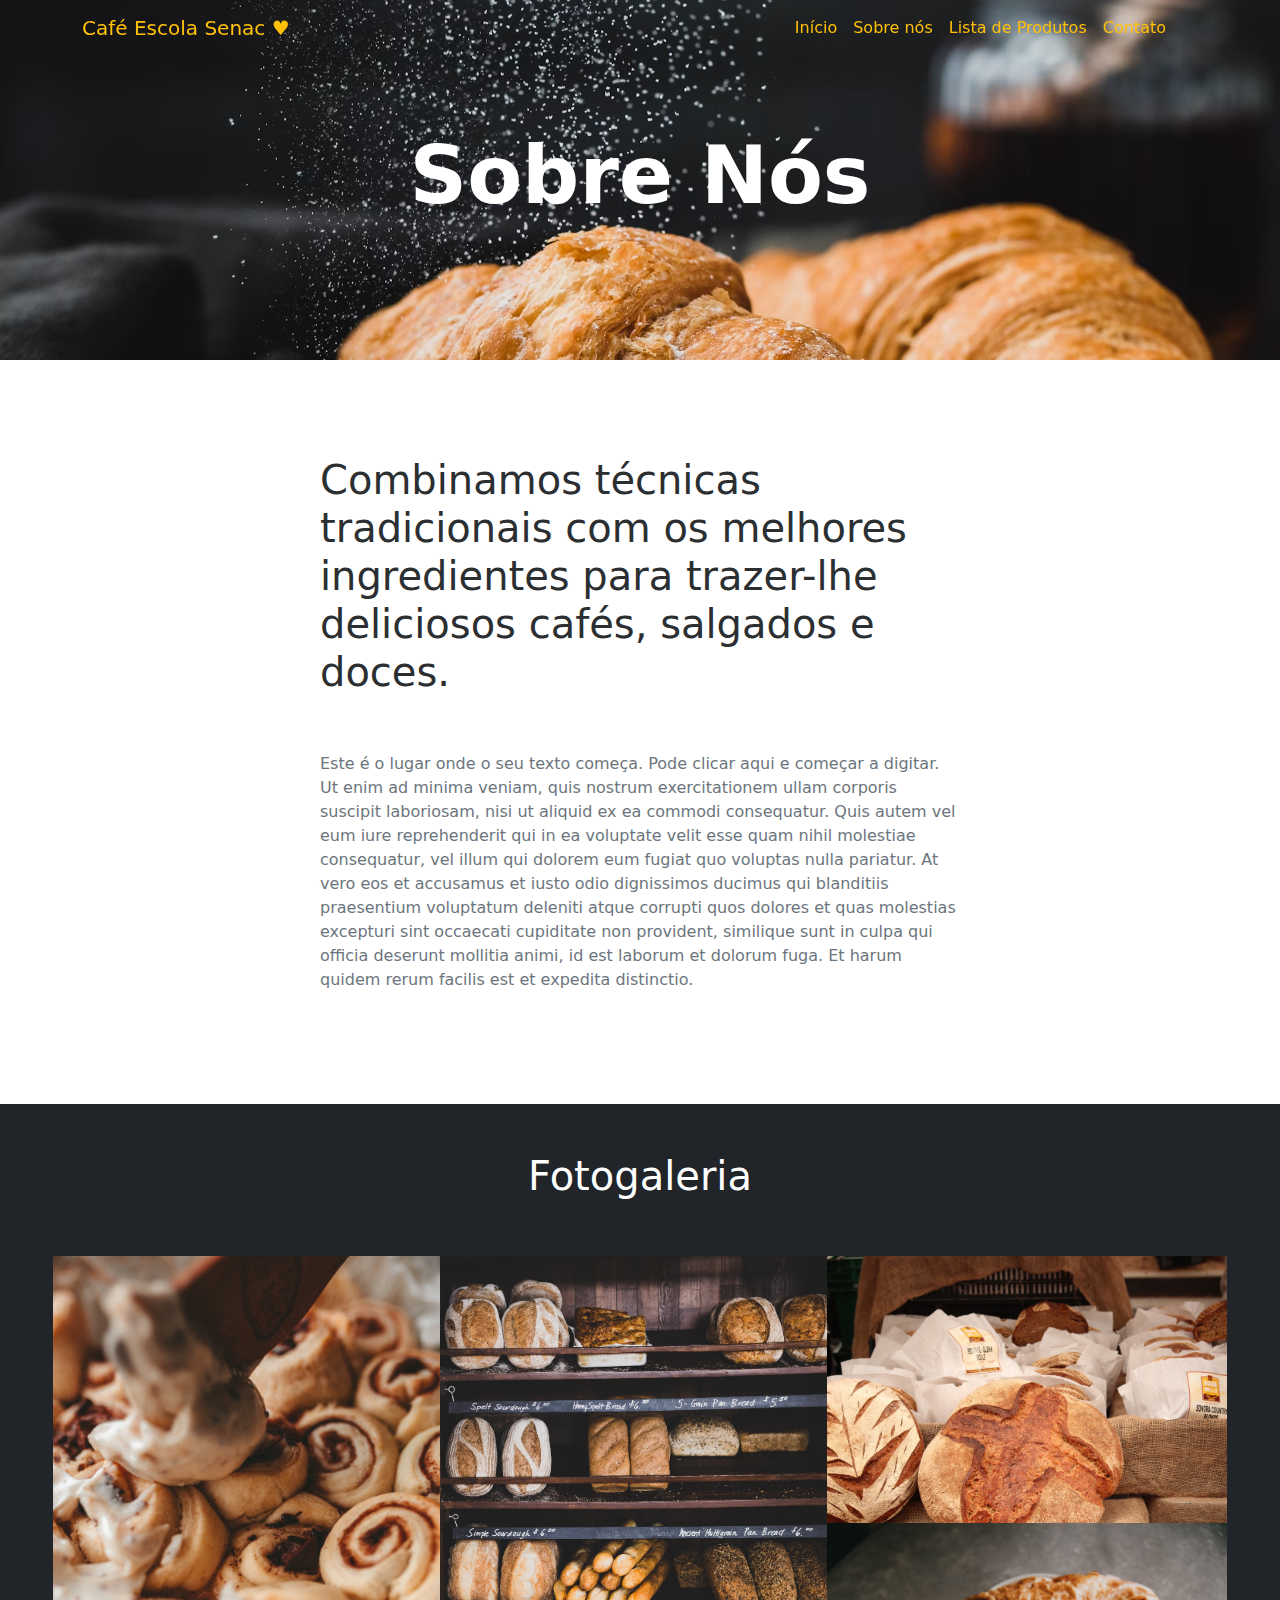
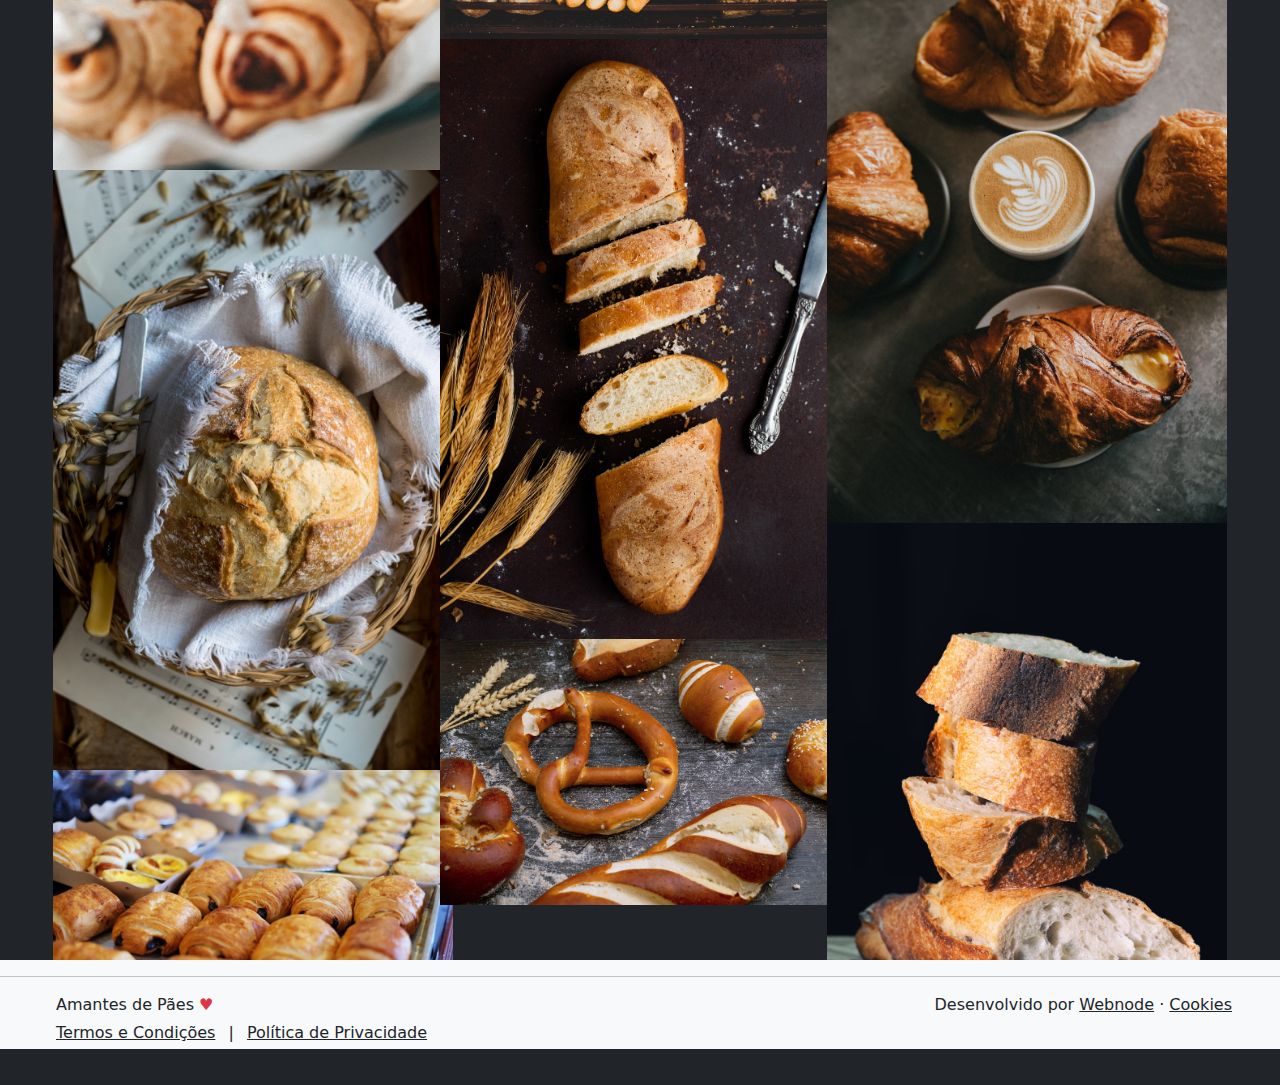
<file: src/pages/about.html>
<!DOCTYPE html>
<html lang="en">
<head>
    <meta charset="UTF-8">
    <meta name="viewport" content="width=device-width, initial-scale=1.0">
    <link rel="stylesheet" href="../../assets/CSS/Style.css">
    <link rel="stylesheet" href="../bootstrap/css/bootstrap.min.css">
    <title>Sobre nós</title>
</head>
<body>
    <header>
        <nav class="navbar navbar-expand-lg fixed-top">
            <div class="container">
                <a class="navbar-brand text-warning" href="#">Café Escola Senac &hearts;</a>
                <button class="navbar-toggler bg-warning" type="button" data-bs-toggle="offcanvas" data-bs-target="#offcanvasRight"
                aria-controls="offcanvasRight">
                    <span class="navbar-toggler-icon"></span>
                </button>
                <div class="offcanvas offcanvas-end" id="offcanvasRight" tabindex="-1" aria-labelledby="offcanvasRightLabel">
                    <div class="offcanvas-header">
                        <button type="button" class="btn-close" data-bs-dismiss="offcanvas" aria-label="Close"></button>
                    </div>
                    <ul class="navbar-nav px-4 justify-content-end">
                        <li class="nav-item">
                            <a class="nav-link borTop text-warning" aria-current="page" href="../../Index.html">Início</a>
                        </li>
                        <li class="nav-item">
                            <a class="nav-link borTop text-warning" href="./about.html">Sobre nós</a>
                        </li>
                        <li class="nav-item">
                            <a class="nav-link borTop text-warning" href="./List.html">Lista de Produtos</a>
                        </li>
                        <li class="nav-item">
                            <a class="nav-link borTop borBottom text-warning" aria-disabled="true">Contato</a>
                        </li>
                    </ul>
                </div>
            </div>
        </nav>
    </header>
    <main>
        <div class="container-fuid imgTop2">
            <div class="row text-center justify-content-center align-items-center h-100">
                <div class="col d-flex justify-content-center align-items-center">
                    <h1 class="display-1 text-white fw-bold">Sobre Nós</h1>
                </div>
            </div>
            <div class="row text-center mt-5">
                <div class="col text-start d-flex justify-content-center mt-5">
                    <h2 class="titleAbout fw-normal text-secondary-emphasis">Combinamos técnicas tradicionais com os melhores ingredientes para trazer-lhe deliciosos cafés, salgados e doces.</h2>
                </div>
            </div>
            <div class="row text-center my-5">
                <div class="col text-start d-flex justify-content-center mb-5">
                    <p class="textoAbout text-secondary">Este é o lugar onde o seu texto começa. Pode clicar aqui e começar a digitar. Ut enim ad minima veniam, quis nostrum exercitationem ullam corporis suscipit laboriosam, nisi ut aliquid ex ea commodi consequatur. Quis autem vel eum iure reprehenderit qui in ea voluptate velit esse quam nihil molestiae consequatur, vel illum qui dolorem eum fugiat quo voluptas nulla pariatur. At vero eos et accusamus et iusto odio dignissimos ducimus qui blanditiis praesentium voluptatum deleniti atque corrupti quos dolores et quas molestias excepturi sint occaecati cupiditate non provident, similique sunt in culpa qui officia deserunt mollitia animi, id est laborum et dolorum fuga. Et harum quidem rerum facilis est et expedita distinctio.</p>
                </div>
            </div>
            <div class="container-fluid bg-dark mt-5">
                <div class="row text-center">
                    <h2 class="text-white h1 mt-5">Fotogaleria</h2>
                </div>
                <div class="row-cols-lg-3 d-flex p-lg-5">
                    <div class="col d-flex flex-column align-items-center justify-content-start">
                        <img src="../../assets/img/Imagem5.avif" alt="" class="h-auto imgAbout">
                        <img src="../../assets/img/Imagem4.avif" alt="" class="h-auto imgAbout">
                        <img src="../../assets/img/Imagem2.avif" alt="" class="h-auto imgAbout">
                    </div>
                    <div class="col d-flex flex-column align-items-center  justify-content-start">
                        <img src="../../assets/img/Imagem3.avif" alt="" class="h-auto imgAbout">
                        <img src="../../assets/img/Imagem6.avif" alt="" class="h-auto imgAbout">
                        <img src="../../assets/img/Imagem7.avif" alt="" class="h-auto imgAbout">
                    </div>
                    <div class="col d-flex flex-column align-items-center  justify-content-start">
                        <img src="../../assets/img/Imagem1.avif" alt="" class="h-auto imgAbout">
                        <img src="../../assets/img/Imagem8.avif" alt="" class="h-auto imgAbout">
                        <img src="../../assets/img/Imagem9.avif" alt="" class="h-auto imgAbout">
                    </div>
                </div>
            </div>
        </div>
    </main>
    <footer class="footerAbout bg-light w-100">
        <hr>
        <div class="row  row-cols-1 row-cols-lg-2 text-center px-lg-5">
            <div class="col text-lg-start">
                <p class="mb-1 ms-2">Amantes de Pães <span class="text-danger">&hearts;</span></p>
                <p class="mb-1">
                    <a href="#" class="text-decoration-underline text-dark mx-2">Termos e Condições</a> |
                    <a href="#" class="text-decoration-underline text-dark mx-2">Política de Privacidade</a>
                </p>
            </div>
            <div class="col text-lg-end">
                <p class="mb-0">
                    Desenvolvido por <a href="#" class="text-decoration-underline text-dark">Webnode</a> &middot;
                    <a href="#" class="text-decoration-underline text-dark">Cookies</a>
                </p>
            </div>
        </div>
    </footer>
    <script src="../bootstrap/js/bootstrap.bundle.min.js"></script>
    <script src="https://code.jquery.com/jquery-3.6.0.min.js"></script>
    <script src="../js/script.js"></script>
</body>
</html>
</file>
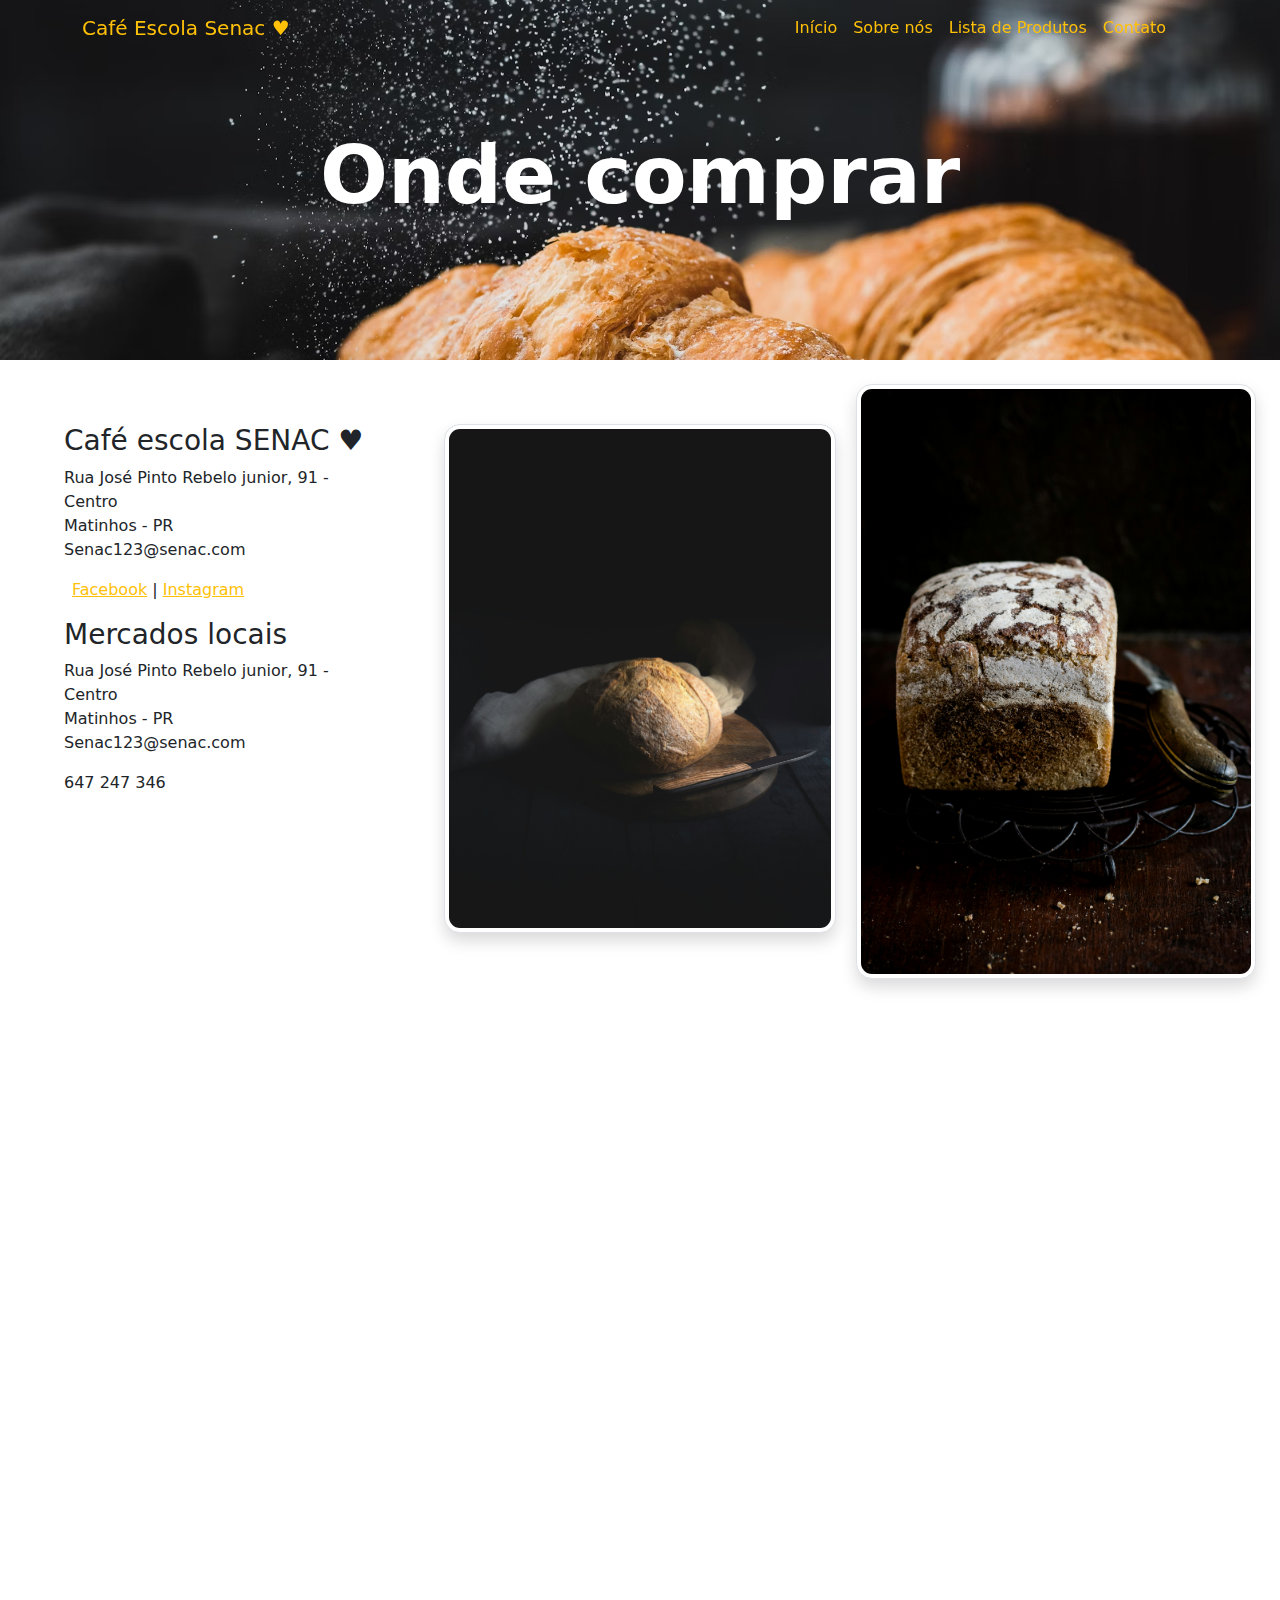
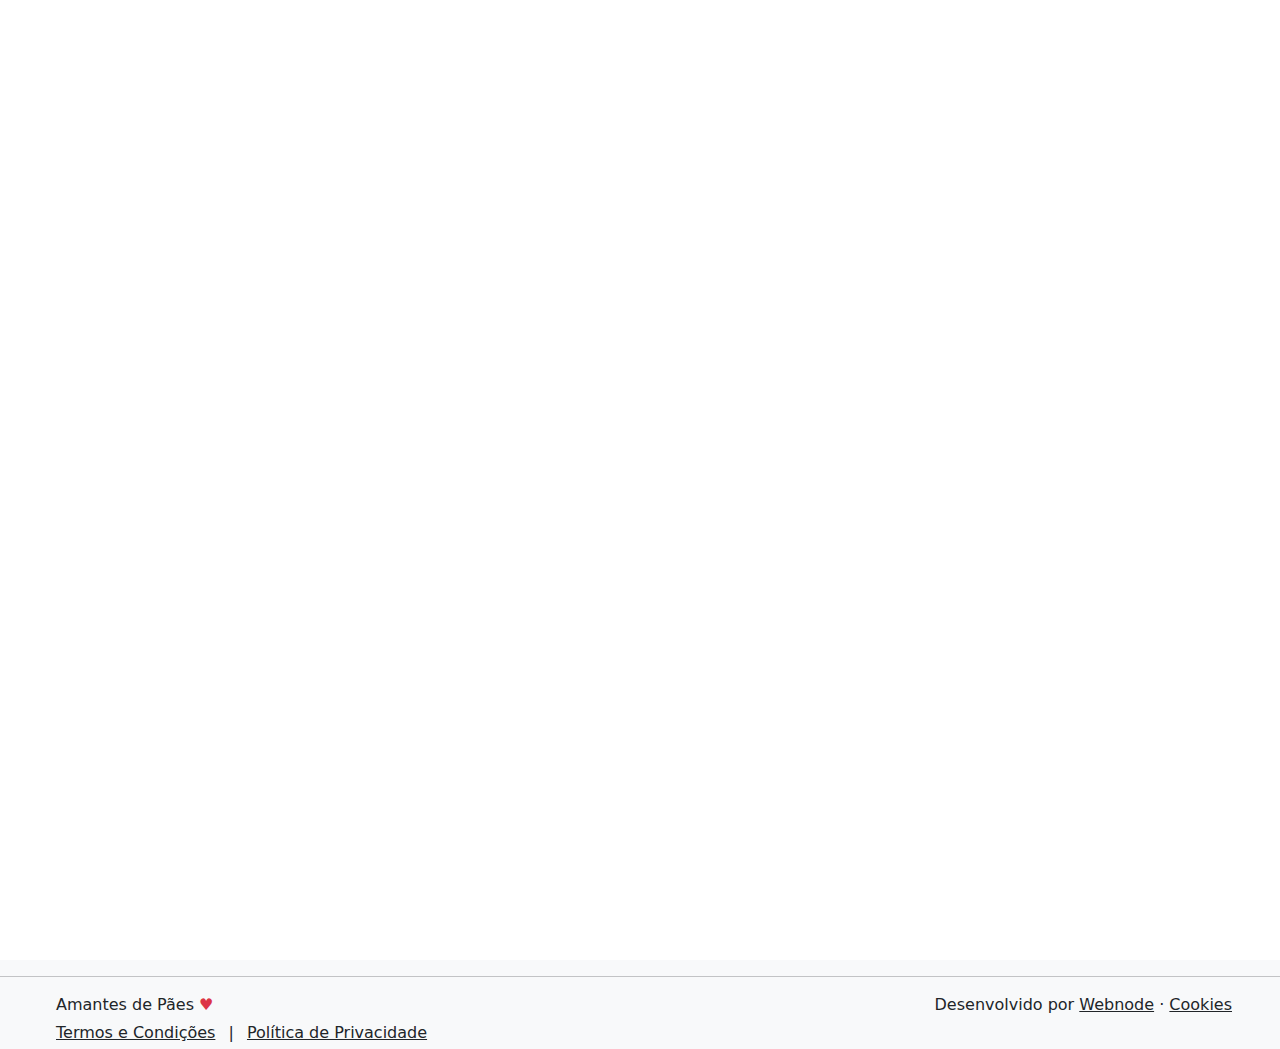
<file: src/pages/contato.html>
<!DOCTYPE html>
<html lang="pt-br">
<head>
    <meta charset="UTF-8">
    <meta name="viewport" content="width=device-width, initial-scale=1.0">
    <link rel="stylesheet" href="../../assets/CSS/Style.css">
    <link rel="stylesheet" href="../bootstrap/css/bootstrap.min.css">
    <title>Contato</title>
</head>
<body>
    <header>
        <nav class="navbar navbar-expand-lg fixed-top">
            <div class="container">
                <a class="navbar-brand text-warning" href="#">Café Escola Senac &hearts;</a>
                <button class="navbar-toggler bg-warning" type="button" data-bs-toggle="offcanvas" data-bs-target="#offcanvasRight"
                aria-controls="offcanvasRight">
                    <span class="navbar-toggler-icon"></span>
                </button>
                <div class="offcanvas offcanvas-end" id="offcanvasRight" tabindex="-1" aria-labelledby="offcanvasRightLabel">
                    <div class="offcanvas-header">
                        <button type="button" class="btn-close" data-bs-dismiss="offcanvas" aria-label="Close"></button>
                    </div>
                    <ul class="navbar-nav px-4 justify-content-end">
                        <li class="nav-item">
                            <a class="nav-link borTop text-warning" aria-current="page" href="../../Index.html">Início</a>
                        </li>
                        <li class="nav-item">
                            <a class="nav-link borTop text-warning" href="./sobre.html">Sobre nós</a>
                        </li>
                        <li class="nav-item">
                            <a class="nav-link borTop text-warning" href="./Lista.html">Lista de Produtos</a>
                        </li>
                        <li class="nav-item">
                            <a class="nav-link borTop borBottom text-warning" href="./contato.html">Contato</a>
                        </li>
                    </ul>
                </div>
            </div>
        </nav>
    </header>
    <main>
        <div class="container-fluid imgTop2">
            <div class="row text-center justify-content-center align-items-center h-100">
                <div class="col d-flex justify-content-center align-items-center">
                    <h1 class="display-1 text-white fw-bold">Onde comprar</h1>
                </div>
            </div>
            <div class="container-fluid p-3">
                <div class="row row-cols-1 row-cols-lg-3 h-75">
                    <div class="col p-lg-5">
                        <h3>Café escola SENAC &hearts;</h3>
                        <p>Rua José Pinto Rebelo junior, 91 - Centro<br>Matinhos - PR <br>
                            <a href="gmail.com" class="text-decoration-none text-dark">Senac123@senac.com</a>
                        </p>
                        <p class="mx-2">
                            <a href="facebook.com" class="text-warning">Facebook</a> |
                            <a href="instagram.com" class="text-warning">Instagram</a>
                        </p>
                        <h3>Mercados locais</h3>
                        <p>Rua José Pinto Rebelo junior, 91 - Centro<br>Matinhos - PR <br>
                            <a href="gmail.com" class="text-decoration-none text-dark">Senac123@senac.com</a>
                        </p>
                        <p>647 247 346</p>
                    </div>
                    <div class="col pb-sm-3 pt-lg-5 h-75">
                        <img class="img-thumbnail w-100 h-75 shadow rounded-4" src="../../assets/img/mike-kenneally-NYRuUS8iNWc-unsplash.jpg" alt="">
                    </div>
                    <div class="col pb-sm-3 p-lg-2 h-75">
                        <img class="img-thumbnail w-100 h-75 shadow rounded-4" src="../../assets/img/monika-grabkowska-zKpAT0nBw7Q-unsplash.jpg" alt="">
                    </div>
                </div>
            </div>
        </div>
    </main>
    <footer class="footerAbout bg-light w-100">
        <hr>
        <div class="row  row-cols-1 row-cols-lg-2 text-center px-lg-5">
            <div class="col text-lg-start">
                <p class="mb-1 ms-2">Amantes de Pães <span class="text-danger">&hearts;</span></p>
                <p class="mb-1">
                    <a href="#" class="text-decoration-underline text-dark mx-2">Termos e Condições</a> |
                    <a href="#" class="text-decoration-underline text-dark mx-2">Política de Privacidade</a>
                </p>
            </div>
            <div class="col text-lg-end">
                <p class="mb-0">
                    Desenvolvido por <a href="#" class="text-decoration-underline text-dark">Webnode</a> &middot;
                    <a href="#" class="text-decoration-underline text-dark">Cookies</a>
                </p>
            </div>
        </div>
    </footer>
    <script src="../bootstrap/js/bootstrap.bundle.min.js"></script>
    <script src="https://code.jquery.com/jquery-3.6.0.min.js"></script>
    <script src="../js/script.js"></script>
</body>
</html>
</file>
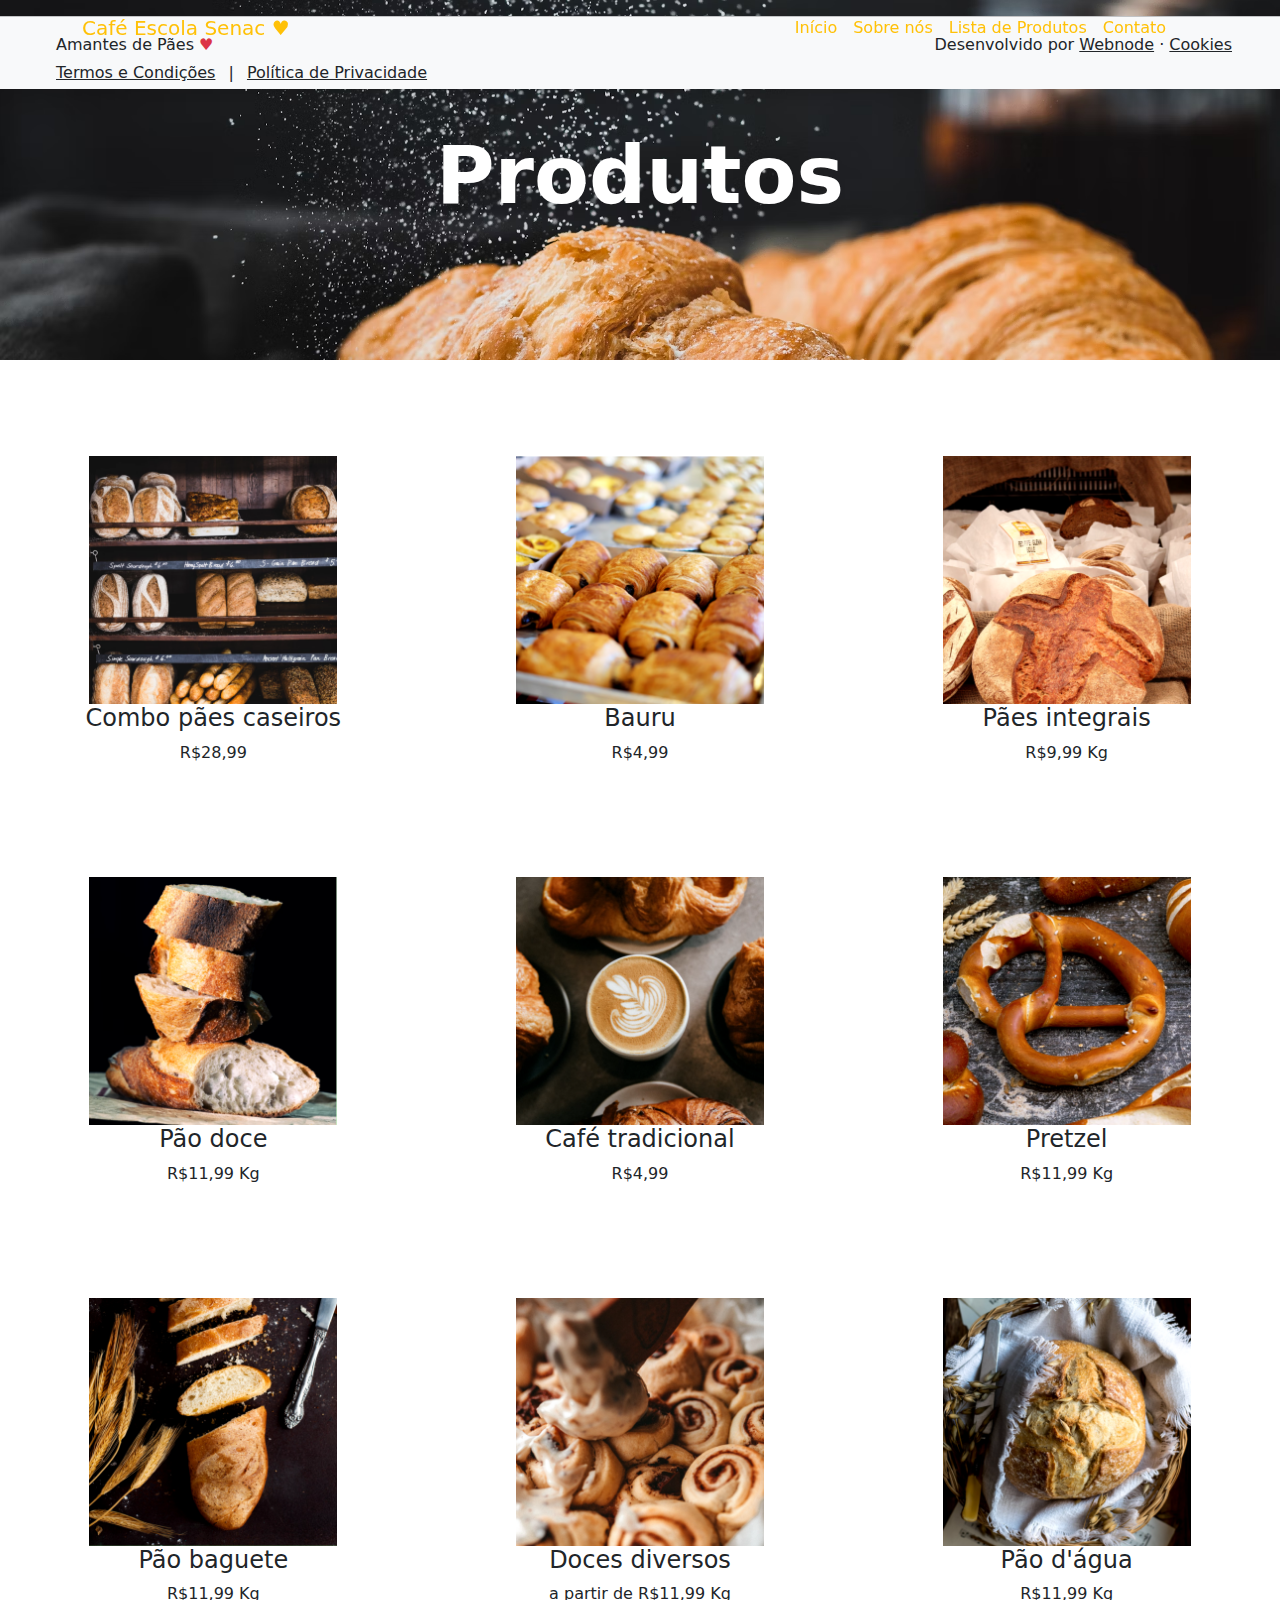
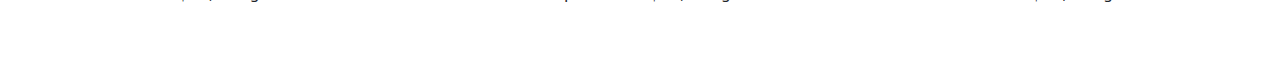
<file: src/pages/Lista.html>
<!DOCTYPE html>
<html lang="pt-br">
<head>
    <meta charset="UTF-8">
    <meta name="viewport" content="width=device-width, initial-scale=1.0">
    <link rel="stylesheet" href="../../assets/CSS/Style.css">
    <link rel="stylesheet" href="../bootstrap/css/bootstrap.min.css">
    <title>Lista de produtos</title>
</head>
<body>
    <header>
        <nav class="navbar navbar-expand-lg fixed-top">
            <div class="container">
                <a class="navbar-brand text-warning" href="#">Café Escola Senac &hearts;</a>
                <button class="navbar-toggler bg-warning" type="button" data-bs-toggle="offcanvas" data-bs-target="#offcanvasRight"
                aria-controls="offcanvasRight">
                    <span class="navbar-toggler-icon"></span>
                </button>
                <div class="offcanvas offcanvas-end" id="offcanvasRight" tabindex="-1" aria-labelledby="offcanvasRightLabel">
                    <div class="offcanvas-header">
                        <button type="button" class="btn-close" data-bs-dismiss="offcanvas" aria-label="Close"></button>
                    </div>
                    <ul class="navbar-nav px-4 justify-content-end">
                        <li class="nav-item">
                            <a class="nav-link borTop text-warning" aria-current="page" href="../../Index.html">Início</a>
                        </li>
                        <li class="nav-item">
                            <a class="nav-link borTop text-warning" href="./sobre.html">Sobre nós</a>
                        </li>
                        <li class="nav-item">
                            <a class="nav-link borTop text-warning" href="./Lista.html">Lista de Produtos</a>
                        </li>
                        <li class="nav-item">
                            <a class="nav-link borTop borBottom text-warning" href="./contato.html">Contato</a>
                        </li>
                    </ul>
                </div>
            </div>
        </nav>
    </header>
    <main>
        <div class="container-fluid imgTop2">
            <div class="row text-center justify-content-center align-items-center h-100">
                <div class="col d-flex justify-content-center align-items-center">
                    <h1 class="display-1 text-white fw-bold">Produtos</h1>
                </div>
            </div>
            <div class="row row-cols-lg-3 row-cols-md-2 d-flex flex-wrap my-5">
                <div class="col-lg d-flex align-items-center text-center flex-column p-5">
                    <img src="../../assets/img/cafe1.png" alt="" class="w-75 h-auto">
                    <h4>Combo pães caseiros</h4>
                    <p>R$28,99</p>
                </div>
                <div class="col-lg d-flex align-items-center text-center flex-column p-5">
                    <img src="../../assets/img/cafe2.png" alt="" class="w-75 h-auto">
                    <h4>Bauru</h4>
                    <p>R$4,99</p>
                </div>
                <div class="col-lg d-flex align-items-center text-center flex-column p-5">
                    <img src="../../assets/img/cafe3.png" alt="" class="w-75 h-auto">
                    <h4>Pães integrais</h4>
                    <p>R$9,99 Kg</p>
                </div>
                <div class="col-lg d-flex align-items-center text-center flex-column p-5">
                    <img src="../../assets/img/cafe4.png" alt="" class="w-75 h-auto">
                    <h4>Pão doce</h4>
                    <p>R$11,99 Kg</p>
                </div>
                <div class="col-lg d-flex align-items-center text-center flex-column p-5">
                    <img src="../../assets/img/cafe5.png" alt="" class="w-75 h-auto">
                    <h4>Café tradicional</h4>
                    <p>R$4,99</p>
                </div>
                <div class="col-lg d-flex align-items-center text-center flex-column p-5">
                    <img src="../../assets/img/cafe6.png" alt="" class="w-75 h-auto">
                    <h4>Pretzel</h4>
                    <p>R$11,99 Kg</p>
                </div>
                <div class="col-lg d-flex align-items-center text-center flex-column p-5">
                    <img src="../../assets/img/cafe7.png" alt="" class="w-75 h-auto">
                    <h4>Pão baguete</h4>
                    <p>R$11,99 Kg</p>
                </div>
                <div class="col-lg d-flex align-items-center text-center flex-column p-5">
                    <img src="../../assets/img/cafe8.png" alt="" class="w-75 h-auto">
                    <h4>Doces diversos</h4>
                    <p> a partir de R$11,99 Kg</p>
                </div>
                <div class="col-lg d-flex align-items-center text-center flex-column p-5">
                    <img src="../../assets/img/cafe9.png" alt="" class="w-75 h-auto">
                    <h4>Pão d'água</h4>
                    <p>R$11,99 Kg</p>
                </div>
            </div>
        </div>
    </main>
    <footer class="footerList bg-light w-100">
        <hr>
        <div class="row  row-cols-1 row-cols-lg-2 text-center px-lg-5">
            <div class="col text-lg-start">
                <p class="mb-1 ms-2">Amantes de Pães <span class="text-danger">&hearts;</span></p>
                <p class="mb-1">
                    <a href="#" class="text-decoration-underline text-dark mx-2">Termos e Condições</a> |
                    <a href="#" class="text-decoration-underline text-dark mx-2">Política de Privacidade</a>
                </p>
            </div>
            <div class="col text-lg-end">
                <p class="mb-0">
                    Desenvolvido por <a href="#" class="text-decoration-underline text-dark">Webnode</a> &middot;
                    <a href="#" class="text-decoration-underline text-dark">Cookies</a>
                </p>
            </div>
        </div>
    </footer>
    <script src="../bootstrap/js/bootstrap.bundle.min.js"></script>
    <script src="https://code.jquery.com/jquery-3.6.0.min.js"></script>
    <script src="../js/script.js"></script>
</body>
</html>
</file>
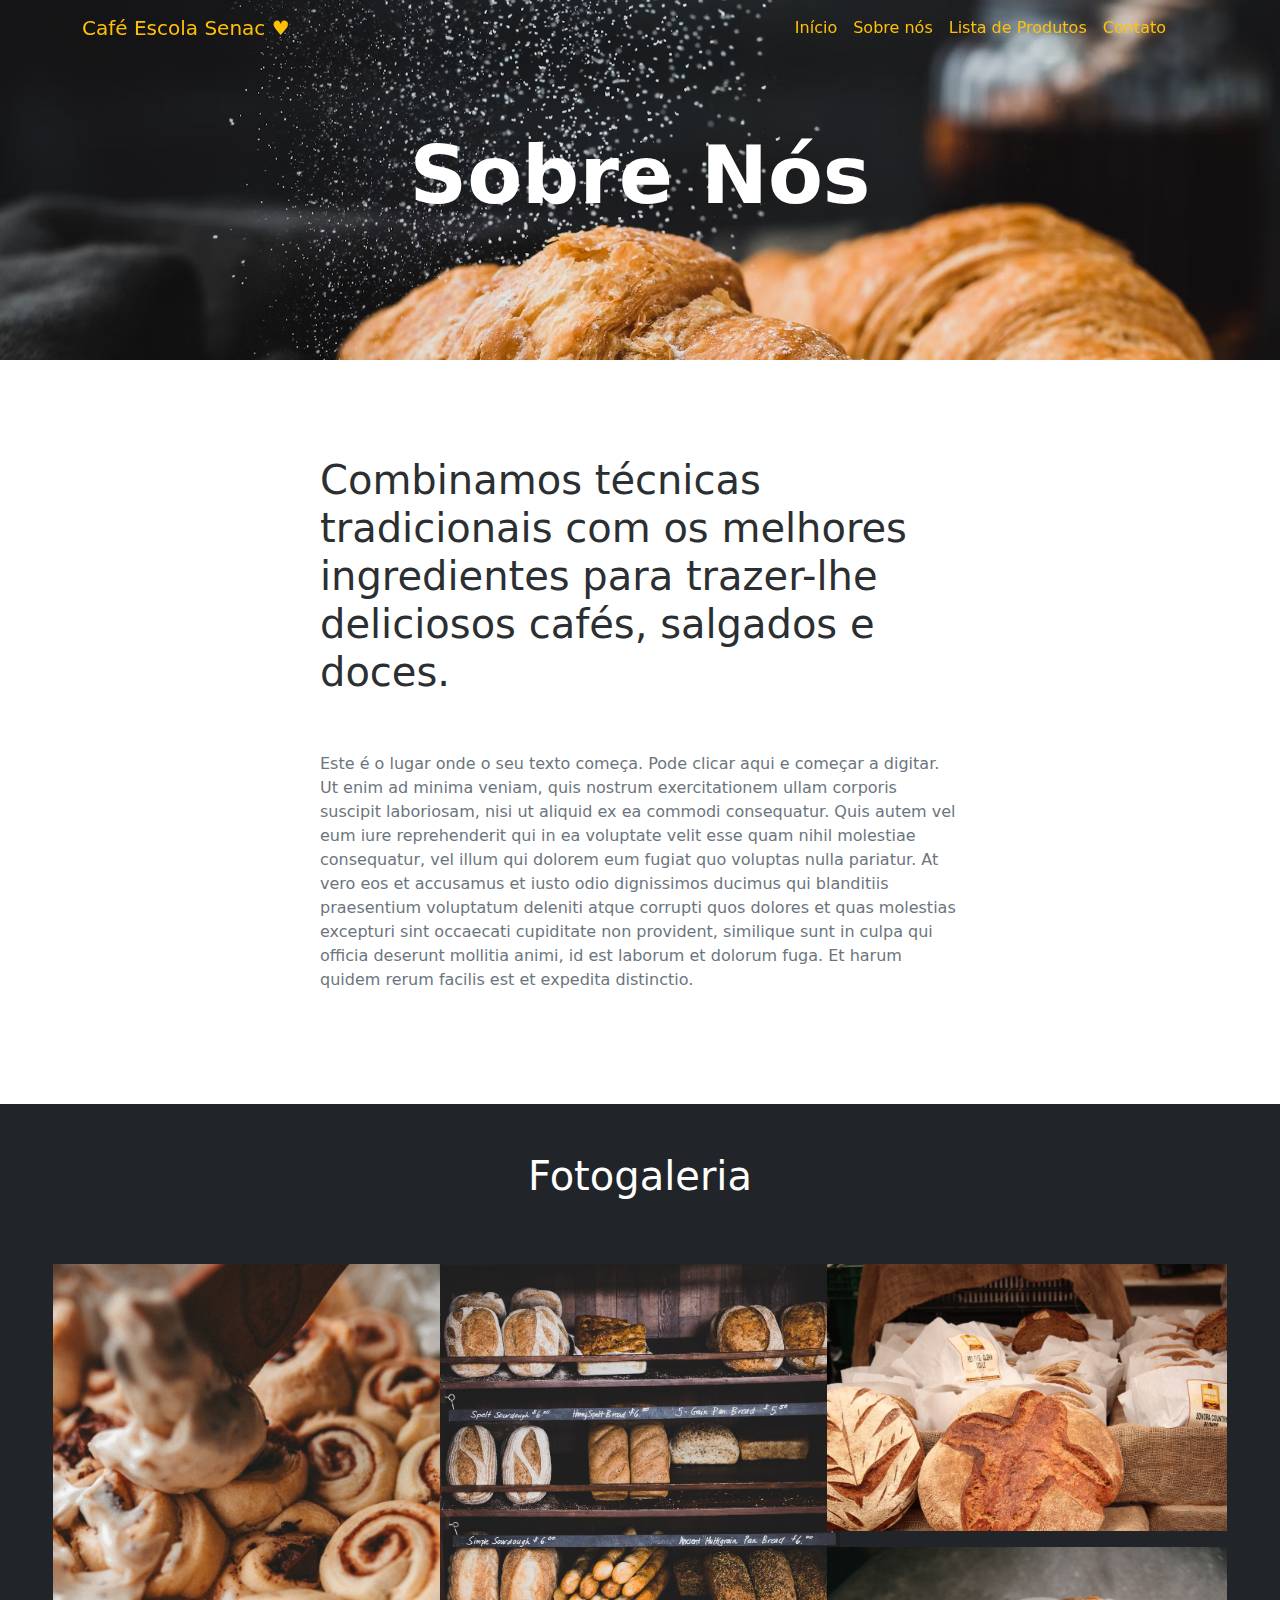
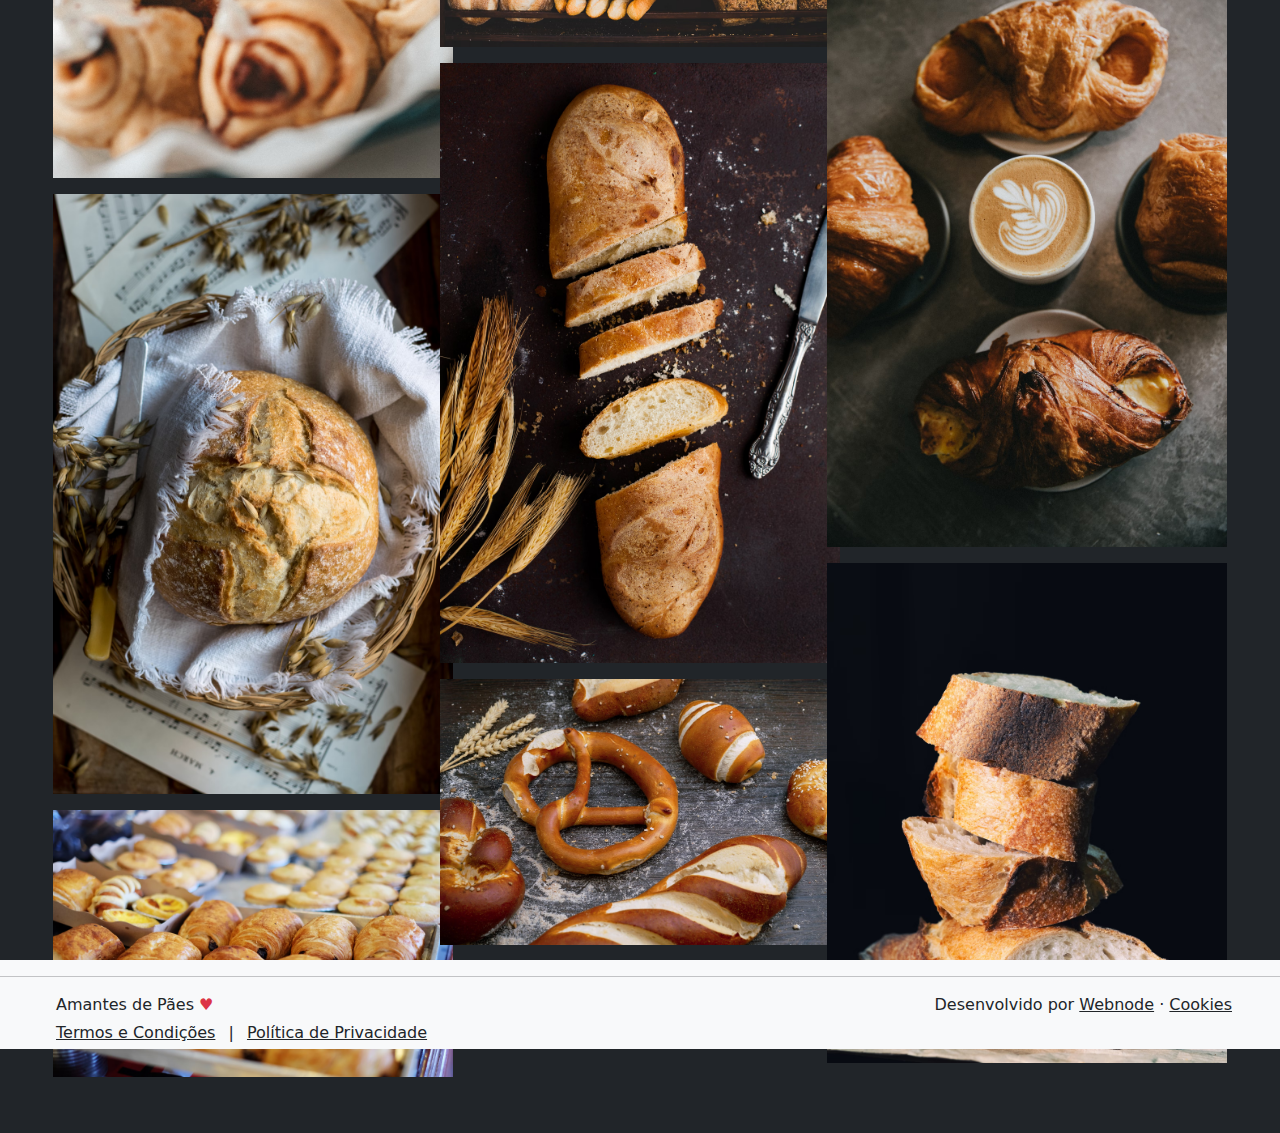
<file: src/pages/sobre.html>
<!DOCTYPE html>
<html lang="pt-br">
<head>
    <meta charset="UTF-8">
    <meta name="viewport" content="width=device-width, initial-scale=1.0">
    <link rel="stylesheet" href="../../assets/CSS/Style.css">
    <link rel="stylesheet" href="../bootstrap/css/bootstrap.min.css">
    <title>Sobre nós</title>
</head>
<body>
    <header>
        <nav class="navbar navbar-expand-lg fixed-top">
            <div class="container">
                <a class="navbar-brand text-warning" href="#">Café Escola Senac &hearts;</a>
                <button class="navbar-toggler bg-warning" type="button" data-bs-toggle="offcanvas" data-bs-target="#offcanvasRight"
                aria-controls="offcanvasRight">
                    <span class="navbar-toggler-icon"></span>
                </button>
                <div class="offcanvas offcanvas-end" id="offcanvasRight" tabindex="-1" aria-labelledby="offcanvasRightLabel">
                    <div class="offcanvas-header">
                        <button type="button" class="btn-close" data-bs-dismiss="offcanvas" aria-label="Close"></button>
                    </div>
                    <ul class="navbar-nav px-4 justify-content-end">
                        <li class="nav-item">
                            <a class="nav-link borTop text-warning" aria-current="page" href="../../Index.html">Início</a>
                        </li>
                        <li class="nav-item">
                            <a class="nav-link borTop text-warning" href="./sobre.html">Sobre nós</a>
                        </li>
                        <li class="nav-item">
                            <a class="nav-link borTop text-warning" href="./Lista.html">Lista de Produtos</a>
                        </li>
                        <li class="nav-item">
                            <a class="nav-link borTop borBottom text-warning" href="./contato.html">Contato</a>
                        </li>
                    </ul>
                </div>
            </div>
        </nav>
    </header>
    <main>
        <div class="container-fuid imgTop2">
            <div class="row text-center justify-content-center align-items-center h-100">
                <div class="col d-flex justify-content-center align-items-center">
                    <h1 class="display-1 text-white fw-bold">Sobre Nós</h1>
                </div>
            </div>
            <div class="row text-center mt-5">
                <div class="col text-start d-flex justify-content-center mt-5">
                    <h2 class="titleAbout fw-normal text-secondary-emphasis">Combinamos técnicas tradicionais com os melhores ingredientes para trazer-lhe deliciosos cafés, salgados e doces.</h2>
                </div>
            </div>
            <div class="row text-center my-5">
                <div class="col text-start d-flex justify-content-center mb-5">
                    <p class="textoAbout text-secondary">Este é o lugar onde o seu texto começa. Pode clicar aqui e começar a digitar. Ut enim ad minima veniam, quis nostrum exercitationem ullam corporis suscipit laboriosam, nisi ut aliquid ex ea commodi consequatur. Quis autem vel eum iure reprehenderit qui in ea voluptate velit esse quam nihil molestiae consequatur, vel illum qui dolorem eum fugiat quo voluptas nulla pariatur. At vero eos et accusamus et iusto odio dignissimos ducimus qui blanditiis praesentium voluptatum deleniti atque corrupti quos dolores et quas molestias excepturi sint occaecati cupiditate non provident, similique sunt in culpa qui officia deserunt mollitia animi, id est laborum et dolorum fuga. Et harum quidem rerum facilis est et expedita distinctio.</p>
                </div>
            </div>
            <div class="container-fluid bg-dark mt-5">
                <div class="row text-center">
                    <h2 class="text-white h1 mt-5">Fotogaleria</h2>
                </div>
                <div class="row-cols-lg-3 d-flex p-lg-5">
                    <div class="col d-flex flex-column align-items-center justify-content-start">
                        <img src="../../assets/img/Imagem5.avif" alt="" class="h-auto imgAbout m-2">
                        <img src="../../assets/img/Imagem4.avif" alt="" class="h-auto imgAbout m-2">
                        <img src="../../assets/img/Imagem2.avif" alt="" class="h-auto imgAbout m-2">
                    </div>
                    <div class="col d-flex flex-column align-items-center  justify-content-start">
                        <img src="../../assets/img/Imagem3.avif" alt="" class="h-auto imgAbout m-2">
                        <img src="../../assets/img/Imagem6.avif" alt="" class="h-auto imgAbout m-2">
                        <img src="../../assets/img/Imagem7.avif" alt="" class="h-auto imgAbout m-2">
                    </div>
                    <div class="col d-flex flex-column align-items-center  justify-content-start">
                        <img src="../../assets/img/Imagem1.avif" alt="" class="h-auto imgAbout m-2">
                        <img src="../../assets/img/Imagem8.avif" alt="" class="h-auto imgAbout m-2">
                        <img src="../../assets/img/Imagem9.avif" alt="" class="h-auto imgAbout m-2">
                    </div>
                </div>
            </div>
        </div>
    </main>
    <footer class="footerAbout bg-light w-100">
        <hr>
        <div class="row  row-cols-1 row-cols-lg-2 text-center px-lg-5">
            <div class="col text-lg-start">
                <p class="mb-1 ms-2">Amantes de Pães <span class="text-danger">&hearts;</span></p>
                <p class="mb-1">
                    <a href="#" class="text-decoration-underline text-dark mx-2">Termos e Condições</a> |
                    <a href="#" class="text-decoration-underline text-dark mx-2">Política de Privacidade</a>
                </p>
            </div>
            <div class="col text-lg-end">
                <p class="mb-0">
                    Desenvolvido por <a href="#" class="text-decoration-underline text-dark">Webnode</a> &middot;
                    <a href="#" class="text-decoration-underline text-dark">Cookies</a>
                </p>
            </div>
        </div>
    </footer>
    <script src="../bootstrap/js/bootstrap.bundle.min.js"></script>
    <script src="https://code.jquery.com/jquery-3.6.0.min.js"></script>
    <script src="../js/script.js"></script>
</body>
</html>
</file>
<file: assets/CSS/Style.css>
.navbar.scrolled{
    background-color: #272727;
    transition: background-color 0.3s ease-in-out;
}
.imgTop{
    position: absolute;
    width: 100%;
    height: 75%;
    background-image: url(../img/vered-caspi-P57G1wq8hi4-unsplash.jpg);
    background-size: cover;
    background-position: center;
    top: 0;
    z-index: -1;
}
.imgTop2{
    position: absolute;
    width: 100%;
    height: 40%;
    background-image: url(../img/photo-1555507036-ab1f4038808a.avif);
    background-size: cover;
    background-position: center;
    top: 0;
    z-index: -1;
}
.imgTop3{
    position: absolute;
    width: 100%;
    height: 40%;
    background-image: url(../img/photo-1555507036-ab1f4038808a.avif);
    background-size: cover;
    background-position: center;
    top: 0;
    z-index: -1;
}
.footer{
    position: absolute;
    top: 170rem;
    width: 90vw;
}
.footerAbout{
    position: absolute;
    top: 160rem;
    width: 90vw;
}
.titleAbout{
    width: 50%;
    font-size: 2.5rem;
}
.textoAbout{
    width: 50%;
}
.imgAbout{
    width: 25rem;

}
@media only screen and (max-width: 990px) {
    .borTop{
        border-top: 1px solid #dee2e6 !important;
    }
    .borBottom{
        border-bottom: 1px solid #dee2e6 !important;
    }
    .footer{
        top: 230rem;
    }
    .textoAbout{
        width: 90%;
    }
    .imgAbout{
        width: 10rem;
    }
    .titleAbout{
        width: 90%;
    }
}
</file>
